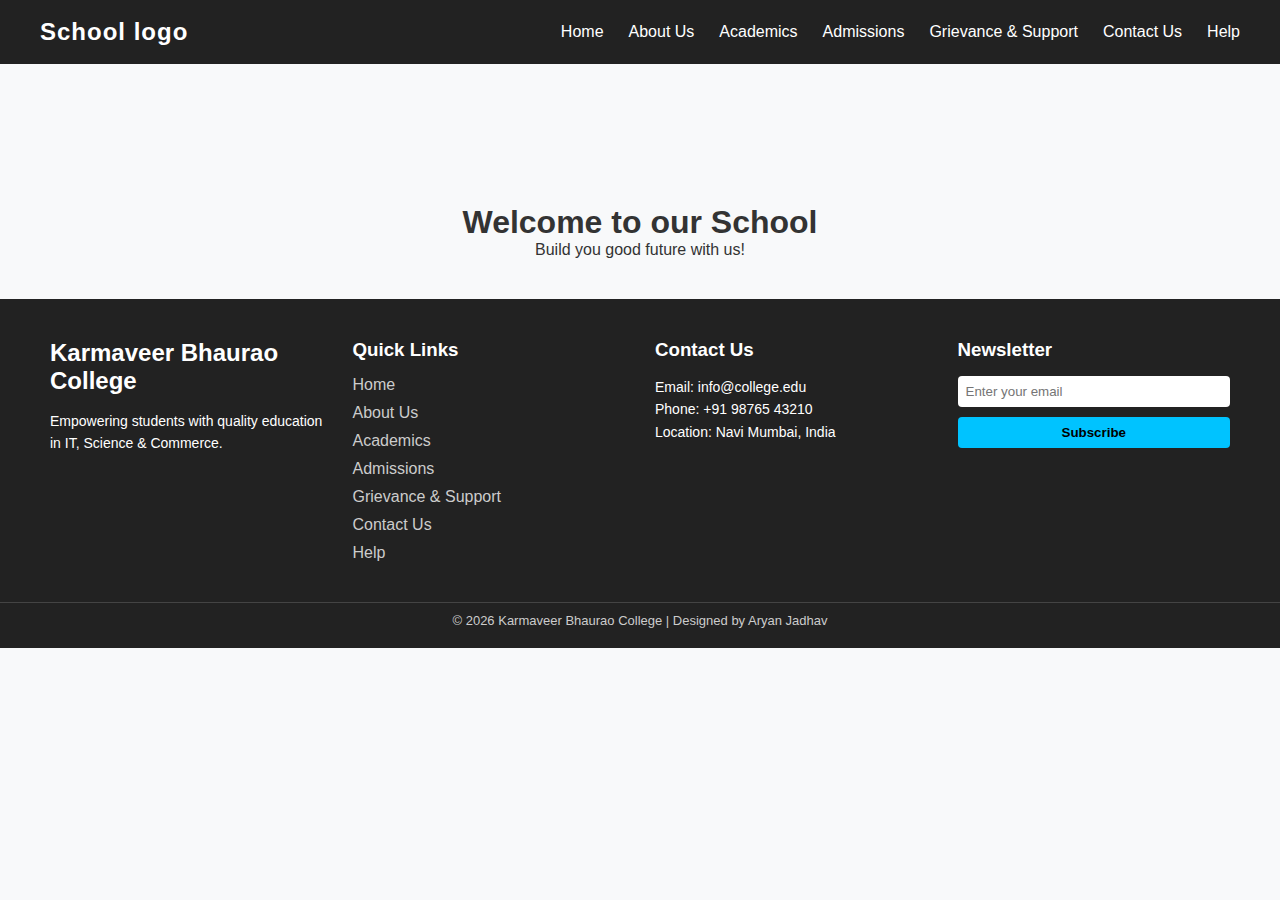
<file: index.html>
<!DOCTYPE html>
<html lang="en">
<head>
    <meta charset="UTF-8">
    <meta name="viewport" content="width=device-width, initial-scale=1.0">
    <title>School Web page</title>
    <link rel="stylesheet" href="frontend/css/navStyle.css">
    <link rel="stylesheet" href="frontend/css/footer.css">
</head>
<body>

    <!--  Navbar Section -->
    <nav class="navbar">
      <div class="logo">School logo</div>

      <!-- Menu Links -->
      <ul class="nav-links">
        <li><a href="#">Home</a></li>
        <li><a href="#">About Us</a></li>
        <li><a href="#">Academics</a></li>
        <li><a href="#">Admissions</a></li>
        <li><a href="#">Grievance & Support</a></li>
        <li><a href="#">Contact Us</a></li>
        <li><a href="#">Help</a></li>
      </ul>

      <!-- Hamburger Menu for Mobile -->
      <div class="hamburger">
        <div class="bar"></div>
        <div class="bar"></div>
        <div class="bar"></div>
      </div>
    </nav>

    <!-- Demo Content -->
    <section class="hero">
      <h1>Welcome to our School</h1>
      <p>Build you good future with us!</p>
    </section>

    <!-- footer -->
     <footer class="footer">
        <div class="footer-container">

            <!-- College Info -->
            <div class="footer-box">
                <h2>Karmaveer Bhaurao College</h2>
                <p>
                    Empowering students with quality education in IT, Science & Commerce.
                </p>
            </div>

            <!-- Quick Links -->
            <div class="footer-box">
                <h3>Quick Links</h3>
                <ul>
                    <li><a href="#">Home</a></li>
                    <li><a href="#">About Us</a></li>
                    <li><a href="#">Academics</a></li>
                    <li><a href="#">Admissions</a></li>
                    <li><a href="#">Grievance & Support</a></li>
                    <li><a href="#">Contact Us</a></li>
                    <li><a href="#">Help</a></li>
                </ul>
            </div>

            <!-- Contact -->
            <div class="footer-box">
                <h3>Contact Us</h3>
                <p>Email: info@college.edu</p>
                <p>Phone: +91 98765 43210</p>
                <p>Location: Navi Mumbai, India</p>
            </div>

            <!-- Newsletter -->
            <div class="footer-box">
                <h3>Newsletter</h3>
                <input type="email" id="email" placeholder="Enter your email" />
                <button onclick="subscribe()">Subscribe</button>
            </div>

        </div>

        <div class="footer-bottom">
            <p>© 2026 Karmaveer Bhaurao College | Designed by Aryan Jadhav</p>
        </div>
    </footer>

    

    <script src="frontend/js/navToggleMenu.js"></script>
    <script src="frontend/js/footer.js"></script>
</body>
</html>
</file>
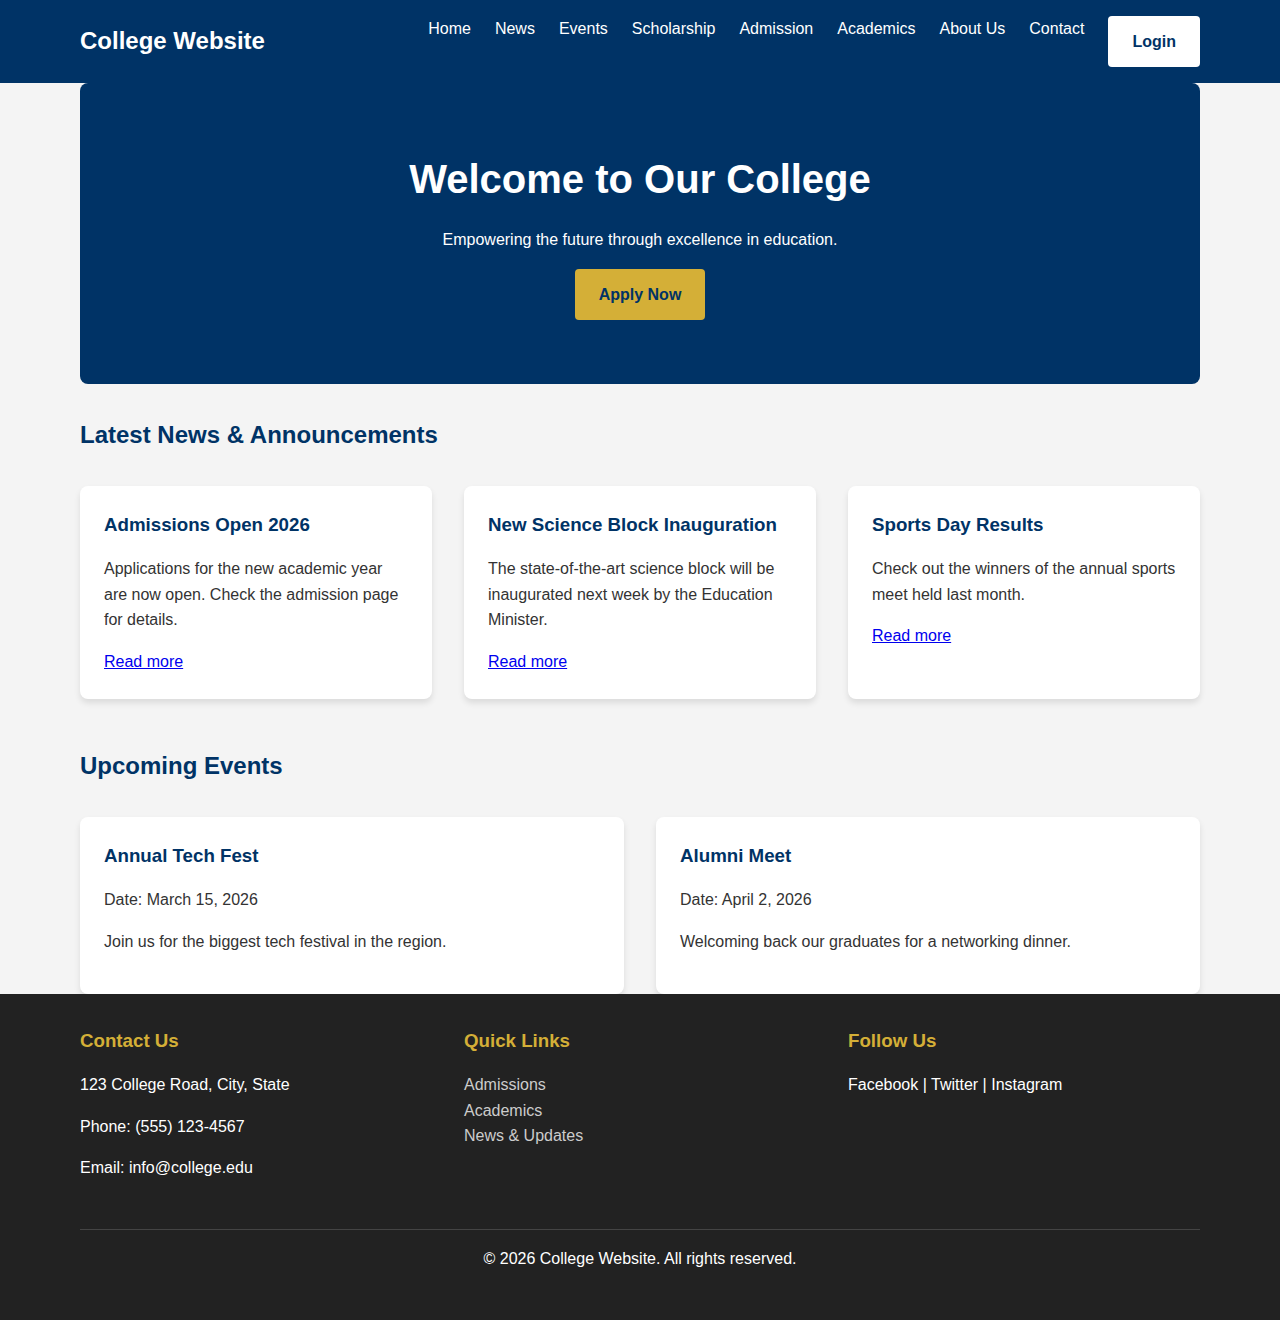
<file: college_website/index.html>
<!DOCTYPE html>
<html lang="en">
<head>
    <meta charset="UTF-8">
    <meta name="viewport" content="width=device-width, initial-scale=1.0">
    <title>College Website - Home</title>
    <link rel="stylesheet" href="styles.css">
</head>
<body>
    <main class="container">
        <section class="hero">
            <h1>Welcome to Our College</h1>
            <p>Empowering the future through excellence in education.</p>
            <a href="admission.html" class="btn">Apply Now</a>
        </section>

        <section>
            <h2>Latest News & Announcements</h2>
            <div class="grid">
                <div class="card">
                    <h3>Admissions Open 2026</h3>
                    <p>Applications for the new academic year are now open. Check the admission page for details.</p>
                    <a href="news.html">Read more</a>
                </div>
                <div class="card">
                    <h3>New Science Block Inauguration</h3>
                    <p>The state-of-the-art science block will be inaugurated next week by the Education Minister.</p>
                    <a href="news.html">Read more</a>
                </div>
                <div class="card">
                    <h3>Sports Day Results</h3>
                    <p>Check out the winners of the annual sports meet held last month.</p>
                    <a href="news.html">Read more</a>
                </div>
            </div>
        </section>

        <section style="margin-top: 3rem;">
            <h2>Upcoming Events</h2>
            <div class="grid">
                <div class="card">
                    <h3>Annual Tech Fest</h3>
                    <p>Date: March 15, 2026</p>
                    <p>Join us for the biggest tech festival in the region.</p>
                </div>
                <div class="card">
                    <h3>Alumni Meet</h3>
                    <p>Date: April 2, 2026</p>
                    <p>Welcoming back our graduates for a networking dinner.</p>
                </div>
            </div>
        </section>
    </main>
    <script src="script.js"></script>
</body>
</html>
</file>
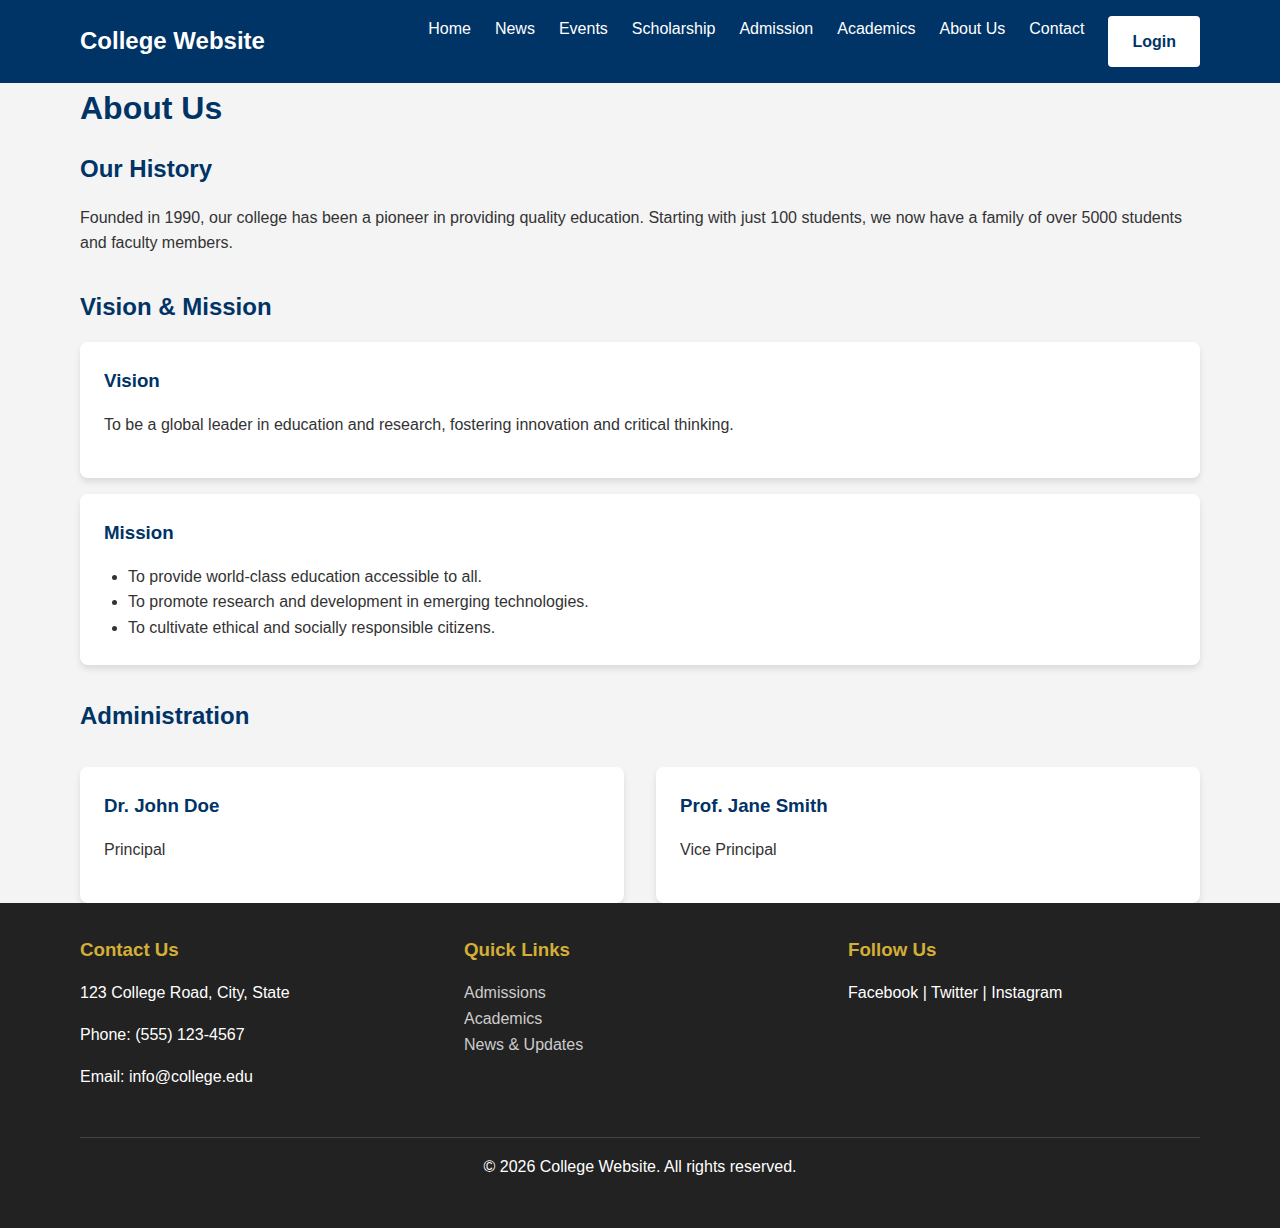
<file: college_website/about.html>
<!DOCTYPE html>
<html lang="en">
<head>
    <meta charset="UTF-8">
    <meta name="viewport" content="width=device-width, initial-scale=1.0">
    <title>About Us - College Website</title>
    <link rel="stylesheet" href="styles.css">
</head>
<body>
    <main class="container">
        <h1>About Us</h1>
        
        <section>
            <h2>Our History</h2>
            <p>Founded in 1990, our college has been a pioneer in providing quality education. Starting with just 100 students, we now have a family of over 5000 students and faculty members.</p>
        </section>

        <section style="margin-top: 2rem;">
            <h2>Vision & Mission</h2>
            <div class="card" style="margin-bottom: 1rem;">
                <h3>Vision</h3>
                <p>To be a global leader in education and research, fostering innovation and critical thinking.</p>
            </div>
            <div class="card">
                <h3>Mission</h3>
                <ul>
                    <li style="margin-left: 1.5rem;">To provide world-class education accessible to all.</li>
                    <li style="margin-left: 1.5rem;">To promote research and development in emerging technologies.</li>
                    <li style="margin-left: 1.5rem;">To cultivate ethical and socially responsible citizens.</li>
                </ul>
            </div>
        </section>

        <section style="margin-top: 2rem;">
            <h2>Administration</h2>
            <div class="grid">
                <div class="card">
                    <h3>Dr. John Doe</h3>
                    <p>Principal</p>
                </div>
                <div class="card">
                    <h3>Prof. Jane Smith</h3>
                    <p>Vice Principal</p>
                </div>
            </div>
        </section>
    </main>
    <script src="script.js"></script>
</body>
</html>
</file>
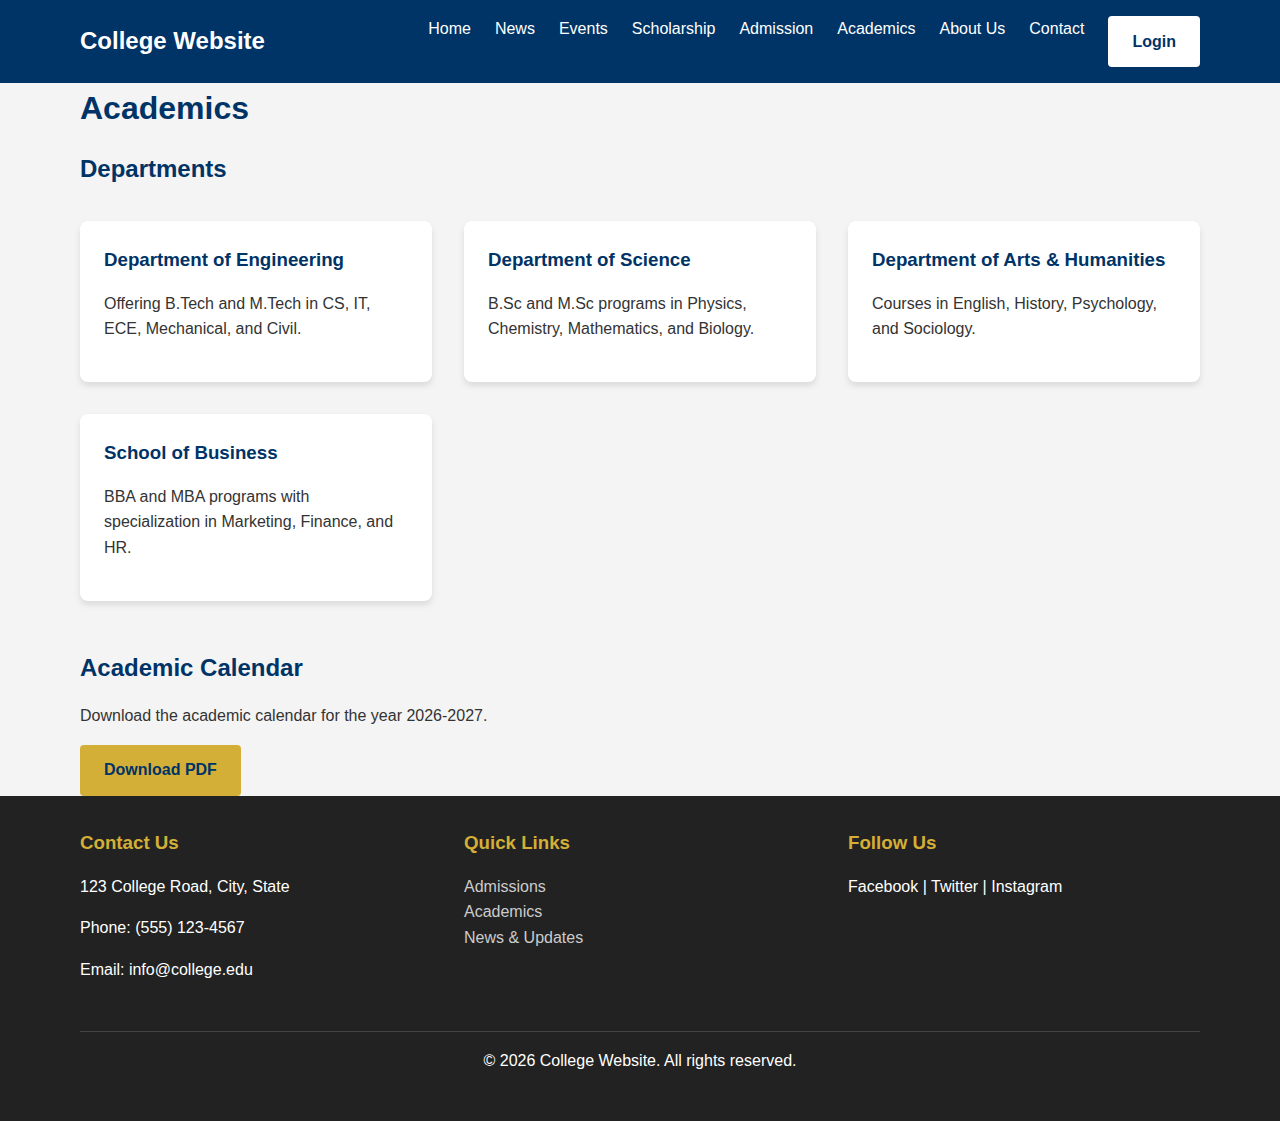
<file: college_website/academics.html>
<!DOCTYPE html>
<html lang="en">
<head>
    <meta charset="UTF-8">
    <meta name="viewport" content="width=device-width, initial-scale=1.0">
    <title>Academics - College Website</title>
    <link rel="stylesheet" href="styles.css">
</head>
<body>
    <main class="container">
        <h1>Academics</h1>
        
        <section>
            <h2>Departments</h2>
            <div class="grid">
                <div class="card">
                    <h3>Department of Engineering</h3>
                    <p>Offering B.Tech and M.Tech in CS, IT, ECE, Mechanical, and Civil.</p>
                </div>
                <div class="card">
                    <h3>Department of Science</h3>
                    <p>B.Sc and M.Sc programs in Physics, Chemistry, Mathematics, and Biology.</p>
                </div>
                <div class="card">
                    <h3>Department of Arts & Humanities</h3>
                    <p>Courses in English, History, Psychology, and Sociology.</p>
                </div>
                <div class="card">
                    <h3>School of Business</h3>
                    <p>BBA and MBA programs with specialization in Marketing, Finance, and HR.</p>
                </div>
            </div>
        </section>

        <section style="margin-top: 3rem;">
            <h2>Academic Calendar</h2>
            <p>Download the academic calendar for the year 2026-2027.</p>
            <a href="#" class="btn">Download PDF</a>
        </section>
    </main>
    <script src="script.js"></script>
</body>
</html>
</file>
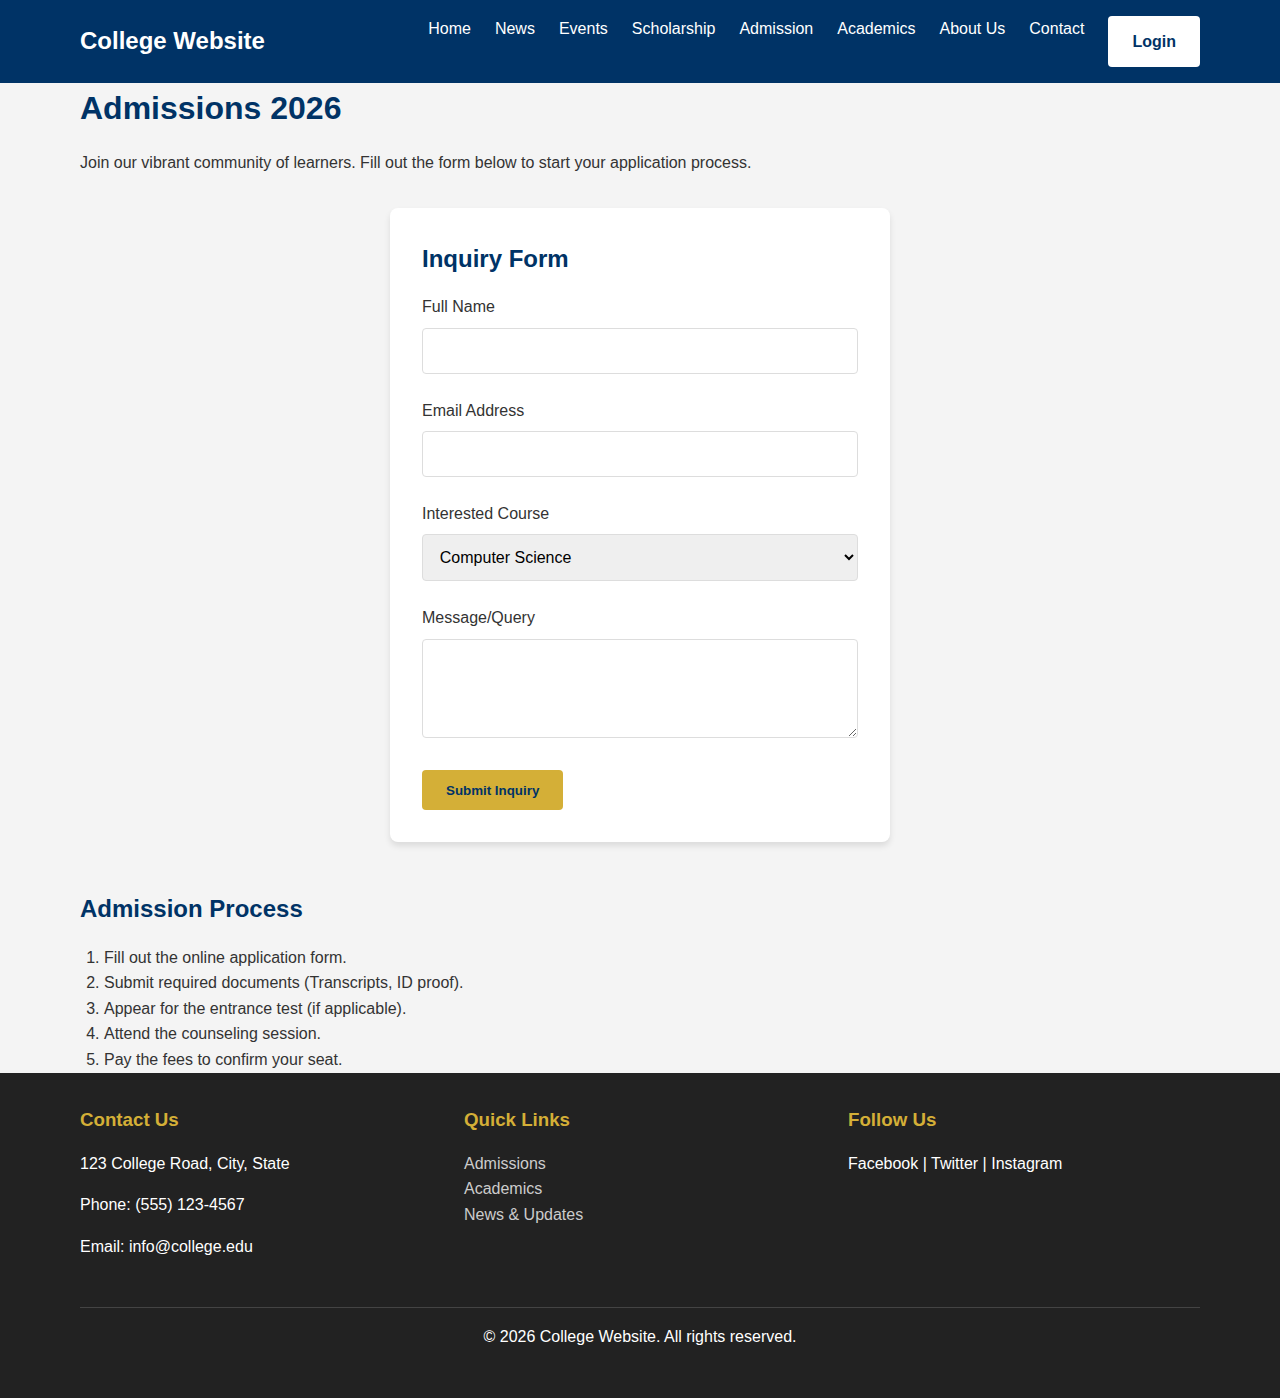
<file: college_website/admission.html>
<!DOCTYPE html>
<html lang="en">
<head>
    <meta charset="UTF-8">
    <meta name="viewport" content="width=device-width, initial-scale=1.0">
    <title>Admissions - College Website</title>
    <link rel="stylesheet" href="styles.css">
</head>
<body>
    <main class="container">
        <h1>Admissions 2026</h1>
        <p>Join our vibrant community of learners. Fill out the form below to start your application process.</p>
        
        <div class="form-container">
            <h2>Inquiry Form</h2>
            <form>
                <div class="form-group">
                    <label for="name">Full Name</label>
                    <input type="text" id="name" required>
                </div>
                <div class="form-group">
                    <label for="email">Email Address</label>
                    <input type="email" id="email" required>
                </div>
                <div class="form-group">
                    <label for="course">Interested Course</label>
                    <select id="course">
                        <option>Computer Science</option>
                        <option>Mechanical Engineering</option>
                        <option>Business Administration</option>
                        <option>Psychology</option>
                    </select>
                </div>
                <div class="form-group">
                    <label for="message">Message/Query</label>
                    <textarea id="message" rows="4"></textarea>
                </div>
                <button type="submit" class="btn">Submit Inquiry</button>
            </form>
        </div>

        <div style="margin-top: 3rem;">
            <h2>Admission Process</h2>
            <ol style="margin-left: 1.5rem; margin-top: 1rem;">
                <li>Fill out the online application form.</li>
                <li>Submit required documents (Transcripts, ID proof).</li>
                <li>Appear for the entrance test (if applicable).</li>
                <li>Attend the counseling session.</li>
                <li>Pay the fees to confirm your seat.</li>
            </ol>
        </div>
    </main>
    <script src="script.js"></script>
</body>
</html>
</file>
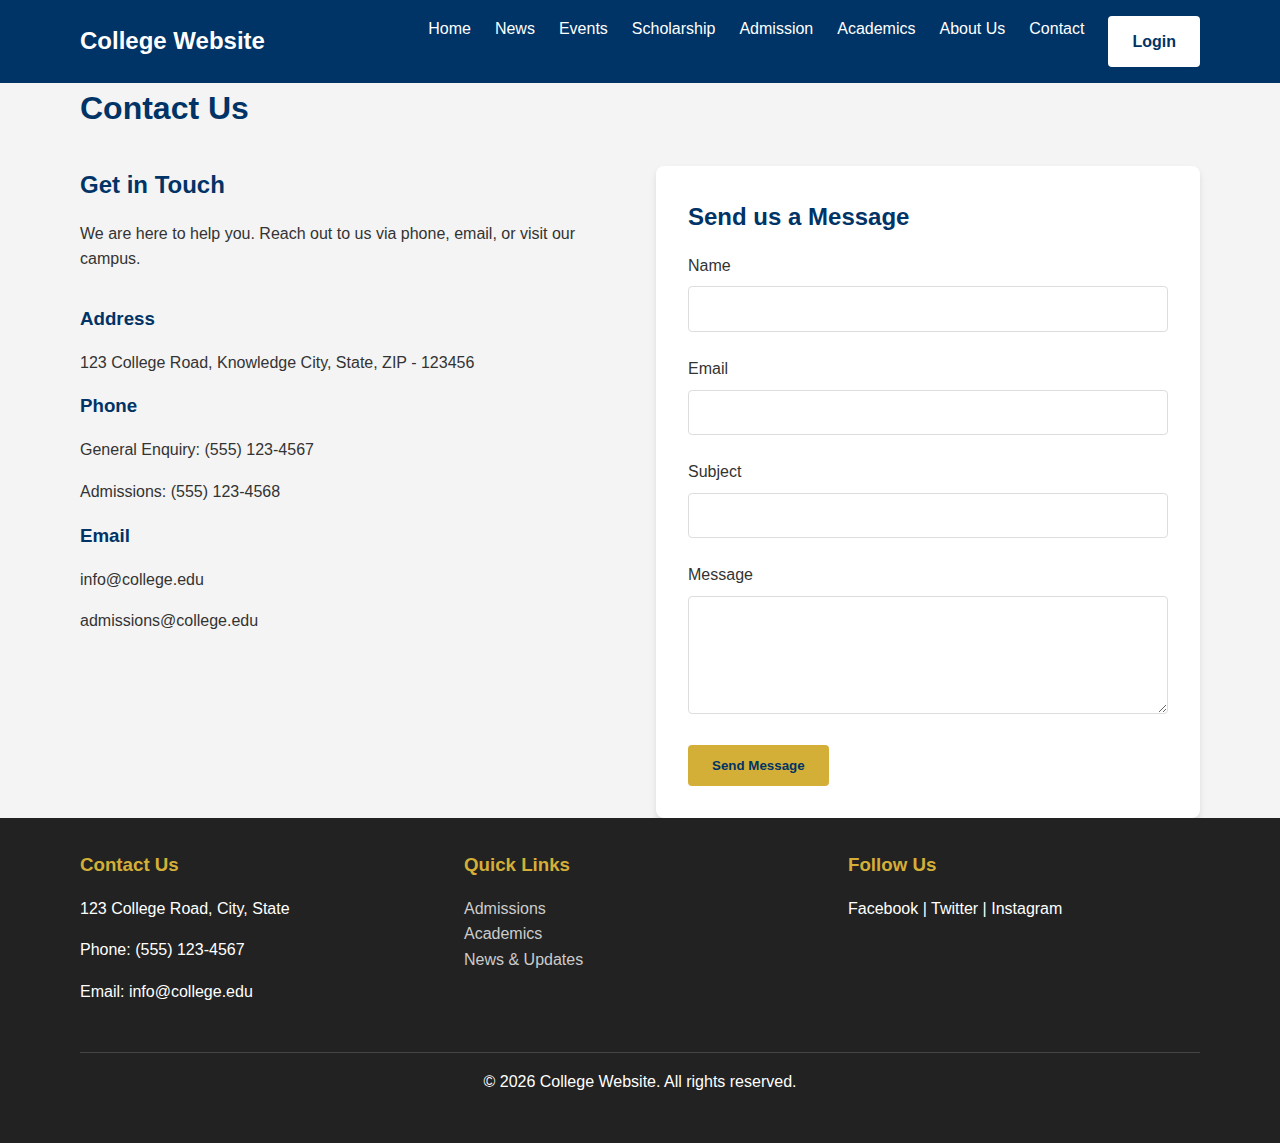
<file: college_website/contact.html>
<!DOCTYPE html>
<html lang="en">
<head>
    <meta charset="UTF-8">
    <meta name="viewport" content="width=device-width, initial-scale=1.0">
    <title>Contact Us - College Website</title>
    <link rel="stylesheet" href="styles.css">
</head>
<body>
    <main class="container">
        <h1>Contact Us</h1>
        
        <div class="grid" style="grid-template-columns: 1fr 1fr;">
            <div>
                <h2>Get in Touch</h2>
                <p>We are here to help you. Reach out to us via phone, email, or visit our campus.</p>
                
                <div style="margin-top: 2rem;">
                    <h3>Address</h3>
                    <p>123 College Road, Knowledge City, State, ZIP - 123456</p>
                </div>

                <div style="margin-top: 1rem;">
                    <h3>Phone</h3>
                    <p>General Enquiry: (555) 123-4567</p>
                    <p>Admissions: (555) 123-4568</p>
                </div>

                <div style="margin-top: 1rem;">
                    <h3>Email</h3>
                    <p>info@college.edu</p>
                    <p>admissions@college.edu</p>
                </div>
            </div>

            <div class="form-container" style="margin: 0; width: 100%; max-width: none;">
                <h2>Send us a Message</h2>
                <form>
                    <div class="form-group">
                        <label for="name">Name</label>
                        <input type="text" id="name" required>
                    </div>
                    <div class="form-group">
                        <label for="email">Email</label>
                        <input type="email" id="email" required>
                    </div>
                    <div class="form-group">
                        <label for="subject">Subject</label>
                        <input type="text" id="subject" required>
                    </div>
                    <div class="form-group">
                        <label for="message">Message</label>
                        <textarea id="message" rows="5" required></textarea>
                    </div>
                    <button type="submit" class="btn">Send Message</button>
                </form>
            </div>
        </div>
    </main>
    <script src="script.js"></script>
</body>
</html>
</file>
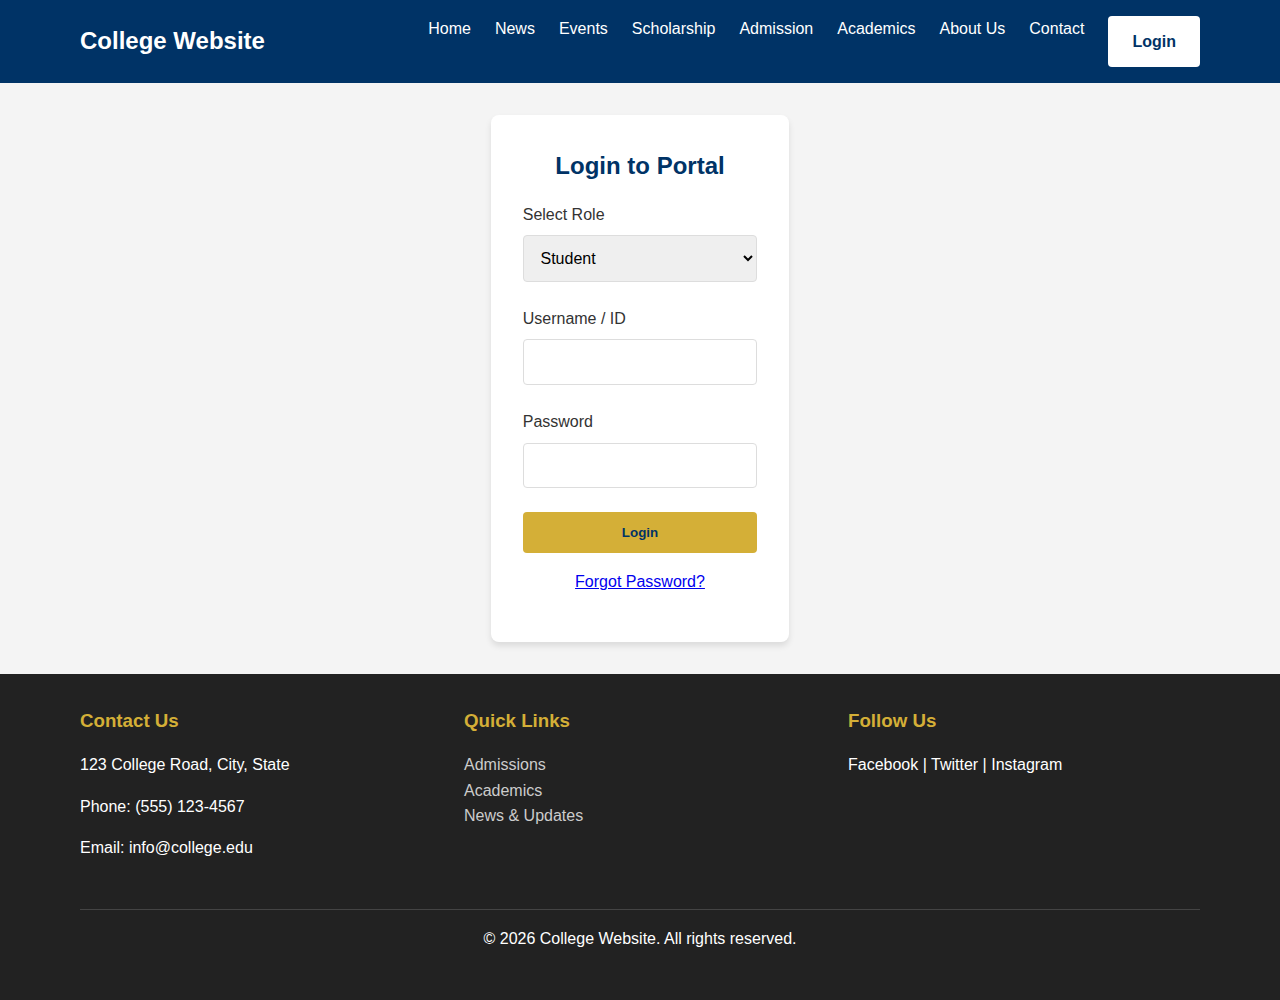
<file: college_website/dashboard.html>
<!DOCTYPE html>
<html lang="en">
<head>
    <meta charset="UTF-8">
    <meta name="viewport" content="width=device-width, initial-scale=1.0">
    <title>Dashboard - College Website</title>
    <link rel="stylesheet" href="styles.css">
</head>
<body>
    <main class="container">
        <div class="dashboard-layout">
            <aside class="sidebar">
                <div style="text-align: center; margin-bottom: 2rem;">
                    <div style="width: 80px; height: 80px; background: #ddd; border-radius: 50%; margin: 0 auto 1rem; display: flex; align-items: center; justify-content: center; font-size: 2rem;">👤</div>
                    <h3 id="user-name">User Name</h3>
                    <p id="user-role" style="text-transform: capitalize; color: #666;">Role</p>
                </div>
                <nav>
                    <ul id="sidebar-menu">
                        <!-- Menu items injected by JS -->
                    </ul>
                </nav>
                <button onclick="logout()" style="color: red; margin-top: 2rem;">Logout</button>
            </aside>

            <section class="dashboard-content" id="content-area">
                <!-- Content injected by JS -->
                <h2>Welcome to your Dashboard</h2>
                <p>Select an option from the sidebar to manage your activities.</p>
            </section>
        </div>
    </main>
    <script src="script.js"></script>
    <script>
        document.addEventListener('DOMContentLoaded', () => {
            const user = checkAuth();
            if (!user) return;

            document.getElementById('user-name').textContent = user.name;
            document.getElementById('user-role').textContent = user.role;

            renderSidebar(user.role);
            renderContent('overview', user.role); // Default view
        });

        const dashboardData = {
            student: [
                { id: 'overview', label: 'Overview' },
                { id: 'notices', label: 'Notices' },
                { id: 'materials', label: 'Study Materials' },
                { id: 'calendar', label: 'Academic Calendar' },
                { id: 'results', label: 'Exam Results' }
            ],
            faculty: [
                { id: 'overview', label: 'Overview' },
                { id: 'upload-notice', label: 'Upload Notices' },
                { id: 'upload-material', label: 'Upload Materials' },
                { id: 'students', label: 'Student List' }
            ],
            admin: [
                { id: 'overview', label: 'Overview' },
                { id: 'manage-users', label: 'Manage Users' },
                { id: 'manage-content', label: 'Manage Content' },
                { id: 'approve-notices', label: 'Approve Notices' }
            ]
        };

        function renderSidebar(role) {
            const menu = document.getElementById('sidebar-menu');
            const items = dashboardData[role] || [];
            
            menu.innerHTML = items.map(item => `
                <li>
                    <button onclick="renderContent('${item.id}', '${role}')" id="btn-${item.id}">
                        ${item.label}
                    </button>
                </li>
            `).join('');
            
            // Highlight first item
            if(items.length > 0) document.getElementById(`btn-${items[0].id}`).classList.add('active');
        }

        function renderContent(viewId, role) {
            const content = document.getElementById('content-area');
            
            // Update active state
            document.querySelectorAll('.sidebar button').forEach(b => b.classList.remove('active'));
            const activeBtn = document.getElementById(`btn-${viewId}`);
            if(activeBtn) activeBtn.classList.add('active');

            let html = '';

            switch(viewId) {
                case 'overview':
                    html = `<h2>Overview</h2><p>Welcome back, ${role}!</p>
                            <div class="grid">
                                <div class="card"><h3>Notifications</h3><p>3 New Notices</p></div>
                                <div class="card"><h3>Pending Tasks</h3><p>0 Pending</p></div>
                            </div>`;
                    break;
                case 'notices':
                    html = `<h2>Notices</h2>
                            <div class="notice-item"><h3>Exam Schedule</h3><p>Mid-term exams start next week.</p></div>
                            <div class="notice-item"><h3>Holiday</h3><p>Campus closed on Friday.</p></div>`;
                    break;
                case 'materials':
                    html = `<h2>Study Materials</h2>
                            <ul style="list-style: none;">
                                <li style="padding: 1rem; border-bottom: 1px solid #eee; display: flex; justify-content: space-between;">
                                    <span>Data Structures Notes (PDF)</span> <button class="btn" style="padding: 0.2rem 0.5rem; font-size: 0.8rem;">Download</button>
                                </li>
                                <li style="padding: 1rem; border-bottom: 1px solid #eee; display: flex; justify-content: space-between;">
                                    <span>Physics Lab Manual (DOCX)</span> <button class="btn" style="padding: 0.2rem 0.5rem; font-size: 0.8rem;">Download</button>
                                </li>
                            </ul>`;
                    break;
                case 'upload-notice':
                    html = `<h2>Upload Notice</h2>
                            <form>
                                <div class="form-group"><label>Title</label><input type="text"></div>
                                <div class="form-group"><label>Content</label><textarea rows="3"></textarea></div>
                                <button class="btn">Submit for Approval</button>
                            </form>`;
                    break;
                 case 'manage-users':
                    html = `<h2>Manage Users</h2>
                            <table style="width: 100%; border-collapse: collapse;">
                                <tr style="background: #eee; text-align: left;"><th style="padding: 0.5rem;">Name</th><th>Role</th><th>Action</th></tr>
                                <tr><td style="padding: 0.5rem;">Student A</td><td>Student</td><td><button>Edit</button></td></tr>
                                <tr><td style="padding: 0.5rem;">Faculty B</td><td>Faculty</td><td><button>Edit</button></td></tr>
                            </table>`;
                    break;
                default:
                    html = `<h2>${viewId.replace('-', ' ')}</h2><p>This module is under development.</p>`;
            }
            
            content.innerHTML = html;
        }
    </script>
</body>
</html>
</file>
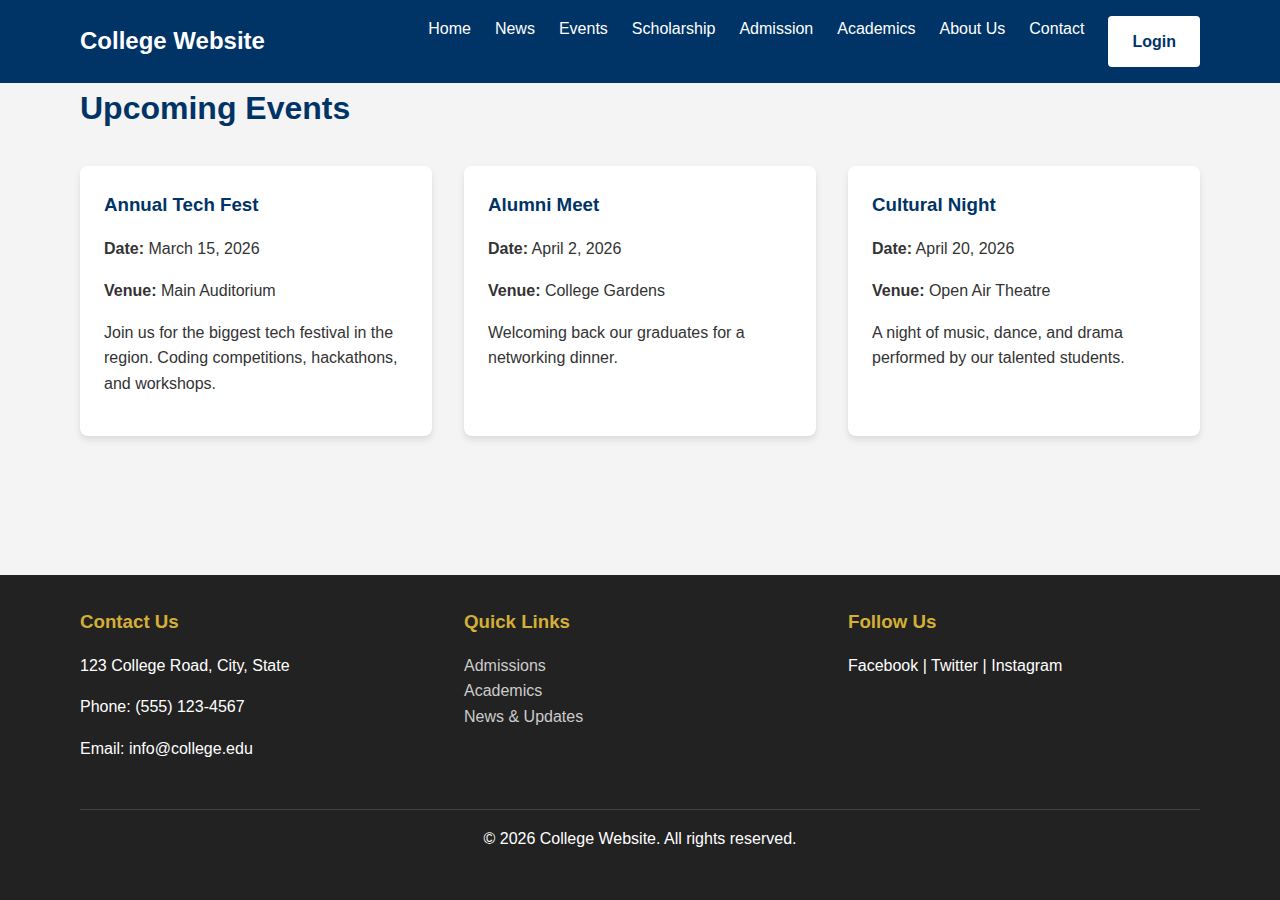
<file: college_website/events.html>
<!DOCTYPE html>
<html lang="en">
<head>
    <meta charset="UTF-8">
    <meta name="viewport" content="width=device-width, initial-scale=1.0">
    <title>Events - College Website</title>
    <link rel="stylesheet" href="styles.css">
</head>
<body>
    <main class="container">
        <h1>Upcoming Events</h1>
        <div class="grid">
            <div class="card">
                <h3>Annual Tech Fest</h3>
                <p><strong>Date:</strong> March 15, 2026</p>
                <p><strong>Venue:</strong> Main Auditorium</p>
                <p>Join us for the biggest tech festival in the region. Coding competitions, hackathons, and workshops.</p>
            </div>
            <div class="card">
                <h3>Alumni Meet</h3>
                <p><strong>Date:</strong> April 2, 2026</p>
                <p><strong>Venue:</strong> College Gardens</p>
                <p>Welcoming back our graduates for a networking dinner.</p>
            </div>
            <div class="card">
                <h3>Cultural Night</h3>
                <p><strong>Date:</strong> April 20, 2026</p>
                <p><strong>Venue:</strong> Open Air Theatre</p>
                <p>A night of music, dance, and drama performed by our talented students.</p>
            </div>
        </div>
    </main>
    <script src="script.js"></script>
</body>
</html>
</file>
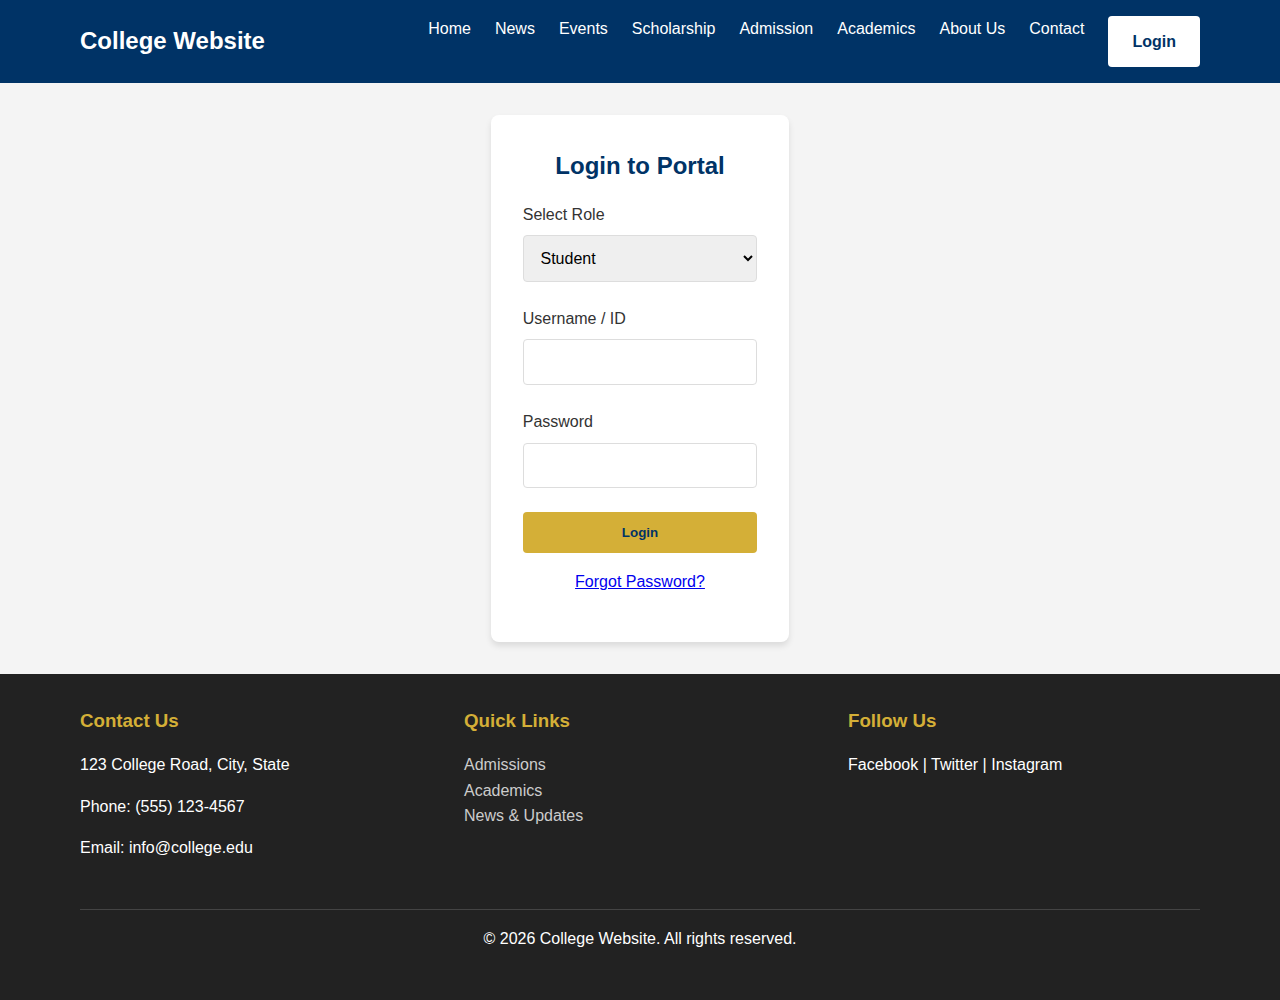
<file: college_website/login.html>
<!DOCTYPE html>
<html lang="en">
<head>
    <meta charset="UTF-8">
    <meta name="viewport" content="width=device-width, initial-scale=1.0">
    <title>Login - College Website</title>
    <link rel="stylesheet" href="styles.css">
</head>
<body>
    <main class="container" style="display: flex; justify-content: center; align-items: center; min-height: 60vh;">
        <div class="form-container">
            <h2 style="text-align: center;">Login to Portal</h2>
            <form id="loginForm">
                <div class="form-group">
                    <label for="role">Select Role</label>
                    <select id="role">
                        <option value="student">Student</option>
                        <option value="faculty">Faculty</option>
                        <option value="admin">Admin</option>
                    </select>
                </div>
                <div class="form-group">
                    <label for="username">Username / ID</label>
                    <input type="text" id="username" required>
                </div>
                <div class="form-group">
                    <label for="password">Password</label>
                    <input type="password" id="password" required>
                </div>
                <button type="submit" class="btn" style="width: 100%;">Login</button>
            </form>
            <p style="margin-top: 1rem; text-align: center;">
                <a href="#">Forgot Password?</a>
            </p>
        </div>
    </main>
    <script src="script.js"></script>
    <script>
        document.getElementById('loginForm').addEventListener('submit', function(e) {
            e.preventDefault();
            const role = document.getElementById('role').value;
            // Mock login - in a real app, we would validate credentials here
            login(role);
        });
    </script>
</body>
</html>
</file>
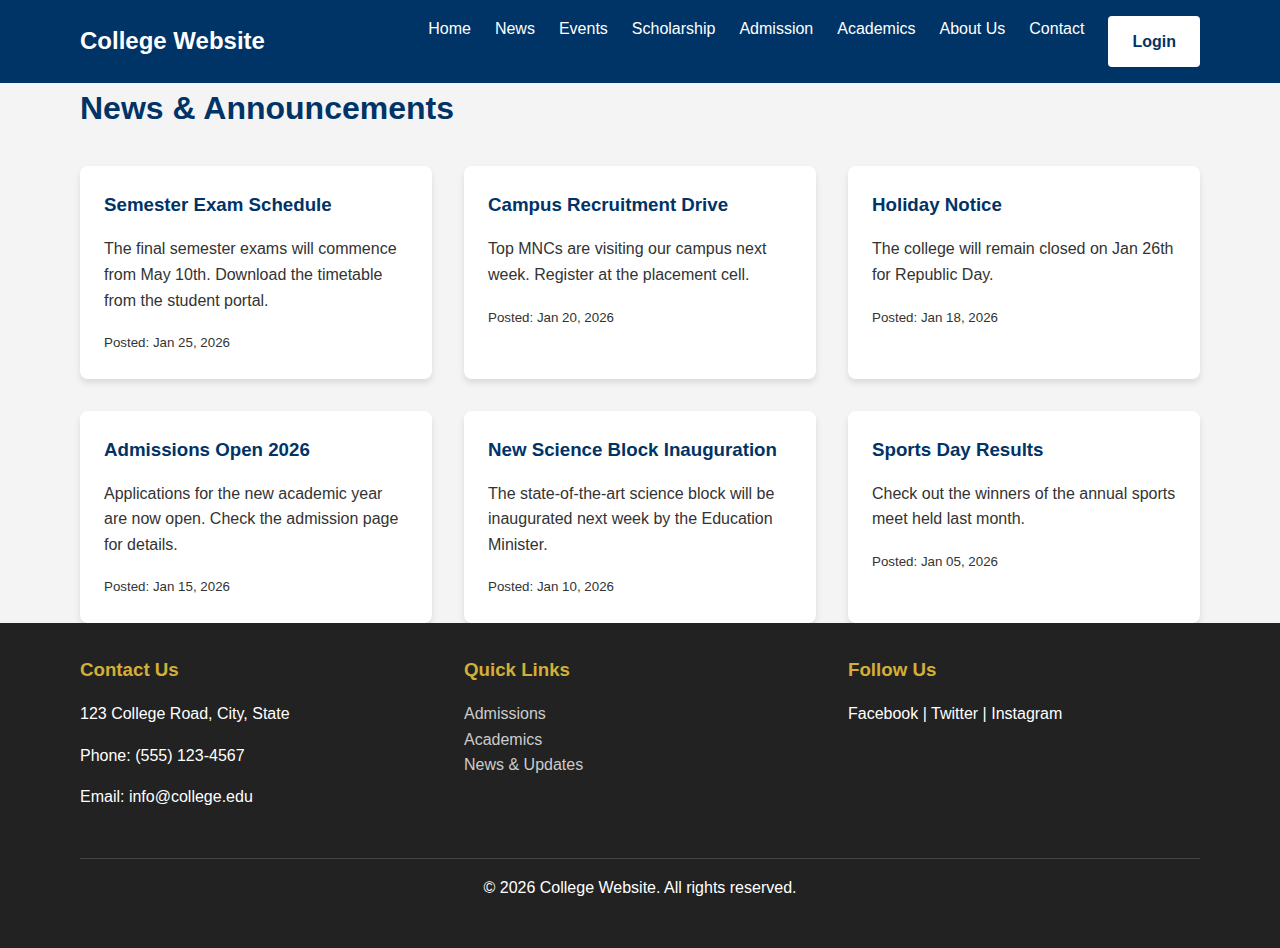
<file: college_website/news.html>
<!DOCTYPE html>
<html lang="en">
<head>
    <meta charset="UTF-8">
    <meta name="viewport" content="width=device-width, initial-scale=1.0">
    <title>News - College Website</title>
    <link rel="stylesheet" href="styles.css">
</head>
<body>
    <main class="container">
        <h1>News & Announcements</h1>
        <div class="grid">
            <div class="card">
                <h3>Semester Exam Schedule</h3>
                <p>The final semester exams will commence from May 10th. Download the timetable from the student portal.</p>
                <small>Posted: Jan 25, 2026</small>
            </div>
            <div class="card">
                <h3>Campus Recruitment Drive</h3>
                <p>Top MNCs are visiting our campus next week. Register at the placement cell.</p>
                <small>Posted: Jan 20, 2026</small>
            </div>
            <div class="card">
                <h3>Holiday Notice</h3>
                <p>The college will remain closed on Jan 26th for Republic Day.</p>
                <small>Posted: Jan 18, 2026</small>
            </div>
             <div class="card">
                <h3>Admissions Open 2026</h3>
                <p>Applications for the new academic year are now open. Check the admission page for details.</p>
                <small>Posted: Jan 15, 2026</small>
            </div>
            <div class="card">
                <h3>New Science Block Inauguration</h3>
                <p>The state-of-the-art science block will be inaugurated next week by the Education Minister.</p>
                <small>Posted: Jan 10, 2026</small>
            </div>
            <div class="card">
                <h3>Sports Day Results</h3>
                <p>Check out the winners of the annual sports meet held last month.</p>
                <small>Posted: Jan 05, 2026</small>
            </div>
        </div>
    </main>
    <script src="script.js"></script>
</body>
</html>
</file>
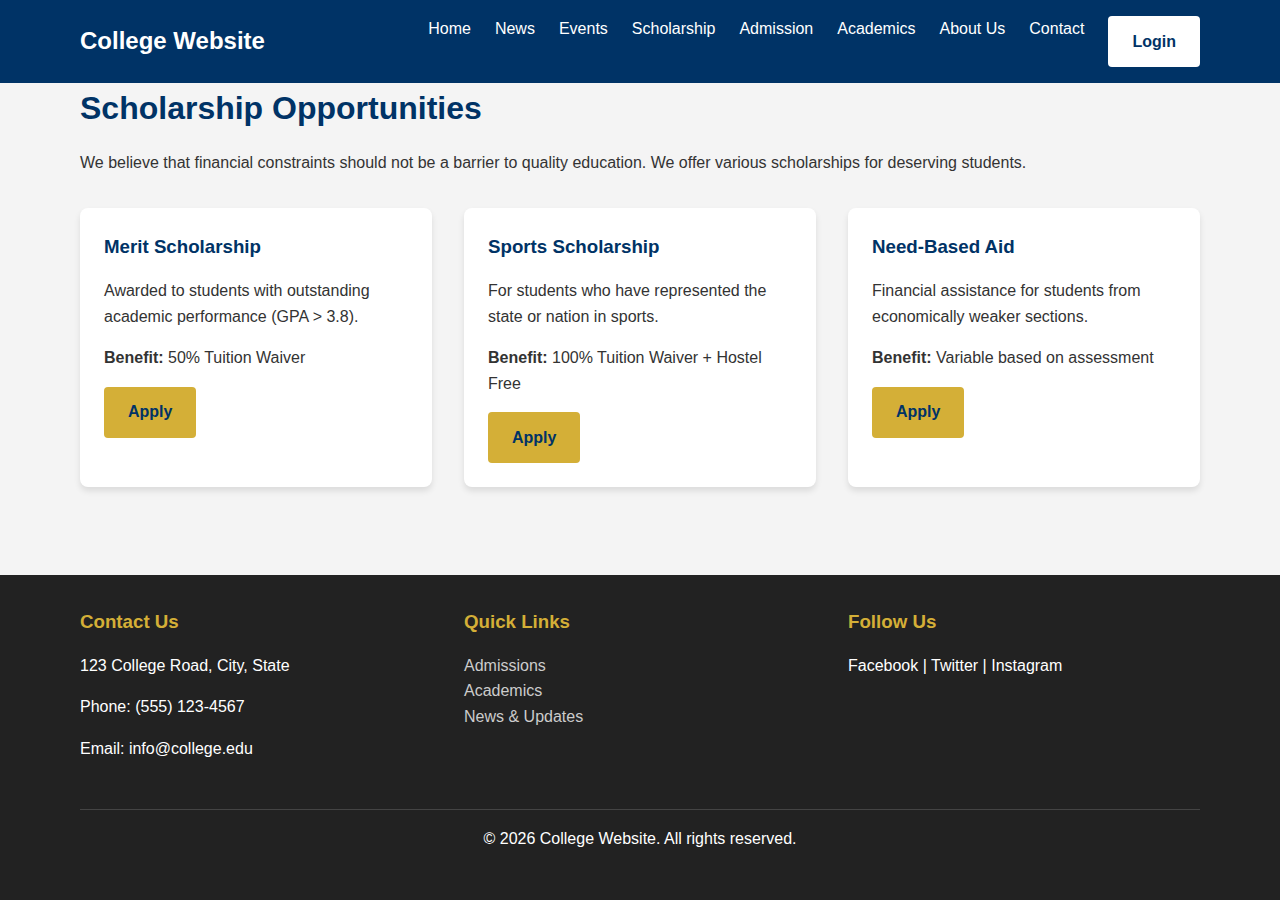
<file: college_website/scholarship.html>
<!DOCTYPE html>
<html lang="en">
<head>
    <meta charset="UTF-8">
    <meta name="viewport" content="width=device-width, initial-scale=1.0">
    <title>Scholarships - College Website</title>
    <link rel="stylesheet" href="styles.css">
</head>
<body>
    <main class="container">
        <h1>Scholarship Opportunities</h1>
        <p>We believe that financial constraints should not be a barrier to quality education. We offer various scholarships for deserving students.</p>
        
        <div class="grid">
            <div class="card">
                <h3>Merit Scholarship</h3>
                <p>Awarded to students with outstanding academic performance (GPA > 3.8).</p>
                <p><strong>Benefit:</strong> 50% Tuition Waiver</p>
                <a href="#" class="btn">Apply</a>
            </div>
            <div class="card">
                <h3>Sports Scholarship</h3>
                <p>For students who have represented the state or nation in sports.</p>
                <p><strong>Benefit:</strong> 100% Tuition Waiver + Hostel Free</p>
                <a href="#" class="btn">Apply</a>
            </div>
            <div class="card">
                <h3>Need-Based Aid</h3>
                <p>Financial assistance for students from economically weaker sections.</p>
                <p><strong>Benefit:</strong> Variable based on assessment</p>
                <a href="#" class="btn">Apply</a>
            </div>
        </div>
    </main>
    <script src="script.js"></script>
</body>
</html>
</file>
<file: frontend/css/navStyle.css>
* {
  margin: 0;
  padding: 0;
  box-sizing: border-box;
  font-family: "Poppins", sans-serif;
}

body {
  background: #f8f9fa;
  color: #333;
}

/*  Navbar Styling */
.navbar {
  display: flex;
  justify-content: space-between;
  align-items: center;
  padding: 18px 40px;
  background: #222;
  color: #fff;
}

.logo {
  font-size: 1.5rem;
  font-weight: bold;
  letter-spacing: 1px;
}

.nav-links {
  display: flex;
  list-style: none;
  gap: 25px;
}

.nav-links a {
  text-decoration: none;
  color: #fff;
  font-weight: 500;
  transition: color 0.3s ease;
}

.nav-links a:hover {
  color: #00bcd4;
}

/*  Hamburger (for mobile) */
.hamburger {
  display: none;
  flex-direction: column;
  cursor: pointer;
}

.bar {
  height: 3px;
  width: 25px;
  background-color: #fff;
  margin: 4px 0;
  border-radius: 5px;
  transition: 0.3s;
}

/*  Responsive Design */
@media (max-width: 768px) {
  .nav-links {
    position: absolute;
    top: 70px;
    left: -100%;
    background: #222;
    flex-direction: column;
    width: 100%;
    text-align: center;
    transition: all 0.3s ease;
    padding: 20px 0;
  }

  .nav-links.active {
    left: 0;
  }

  .nav-links li {
    margin: 15px 0;
  }

  .hamburger {
    display: flex;
  }
}

/*  Hamburger Animation */
.toggle .bar:nth-child(1) {
  transform: rotate(45deg) translateY(8px);
}
.toggle .bar:nth-child(2) {
  opacity: 0;
}
.toggle .bar:nth-child(3) {
  transform: rotate(-45deg) translateY(-8px);
}

/*  Demo Section */
.hero {
  text-align: center;
  margin-top: 100px;
  padding: 40px;
}
</file>
<file: frontend/css/footer.css>
.footer {
    background-color: #222;
    color: #fff;
    padding: 40px 0 20px;
}

.footer-container {
    display: grid;
    grid-template-columns: repeat(auto-fit, minmax(220px, 1fr));
    gap: 30px;
    padding: 0 50px;
}

.footer-box h2,
.footer-box h3 {
    margin-bottom: 15px;
}

.footer-box p {
    font-size: 14px;
    line-height: 1.6;
}

.footer-box ul {
    list-style: none;
}

.footer-box ul li {
    margin-bottom: 10px;
}

.footer-box ul li a {
    color: #ccc;
    text-decoration: none;
    transition: 0.3s;
}

.footer-box ul li a:hover {
    color: #00c3ff;
}

.footer-box input {
    width: 100%;
    padding: 8px;
    border: none;
    margin-bottom: 10px;
    border-radius: 4px;
}

.footer-box button {
    width: 100%;
    padding: 8px;
    background-color: #00c3ff;
    color: #000;
    border: none;
    cursor: pointer;
    border-radius: 4px;
    font-weight: bold;
}

.footer-box button:hover {
    background-color: #00a6d6;
}

.footer-bottom {
    text-align: center;
    margin-top: 30px;
    border-top: 1px solid #444;
    padding-top: 10px;
    font-size: 13px;
    color: #ccc;
}

/* Responsive Padding */
@media (max-width: 600px) {
    .footer-container {
        padding: 0 20px;
    }
}
</file>
<file: college_website/styles.css>
:root {
    --primary-color: #003366;
    --secondary-color: #f4f4f4;
    --accent-color: #d4af37;
    --text-color: #333;
    --white: #ffffff;
    --shadow: 0 4px 6px rgba(0,0,0,0.1);
}

* {
    margin: 0;
    padding: 0;
    box-sizing: border-box;
    font-family: 'Segoe UI', Tahoma, Geneva, Verdana, sans-serif;
}

body {
    background-color: var(--secondary-color);
    color: var(--text-color);
    line-height: 1.6;
    display: flex;
    flex-direction: column;
    min-height: 100vh;
}

/* Header & Navigation */
header {
    background-color: var(--primary-color);
    color: var(--white);
    padding: 1rem 0;
}

.container {
    width: 90%;
    max-width: 1200px;
    margin: 0 auto;
    padding: 0 1rem;
}

.header-content {
    display: flex;
    justify-content: space-between;
    align-items: center;
}

.logo {
    font-size: 1.5rem;
    font-weight: bold;
    color: var(--white);
    text-decoration: none;
}

nav ul {
    list-style: none;
    display: flex;
    gap: 1.5rem;
}

nav a {
    color: var(--white);
    text-decoration: none;
    font-weight: 500;
    transition: color 0.3s;
}

nav a:hover {
    color: var(--accent-color);
}

.mobile-menu-btn {
    display: none;
    background: none;
    border: none;
    color: var(--white);
    font-size: 1.5rem;
    cursor: pointer;
}

/* Main Content */
main {
    flex: 1;
    padding: 2rem 0;
}

h1, h2, h3 {
    color: var(--primary-color);
    margin-bottom: 1rem;
}

p {
    margin-bottom: 1rem;
}

/* Hero Section */
.hero {
    background-color: var(--primary-color);
    color: var(--white);
    padding: 4rem 1rem;
    text-align: center;
    border-radius: 8px;
    margin-bottom: 2rem;
}

.hero h1 {
    color: var(--white);
    font-size: 2.5rem;
    margin-bottom: 1rem;
}

.btn {
    display: inline-block;
    background-color: var(--accent-color);
    color: var(--primary-color);
    padding: 0.8rem 1.5rem;
    border-radius: 4px;
    text-decoration: none;
    font-weight: bold;
    border: none;
    cursor: pointer;
    transition: background 0.3s;
}

.btn:hover {
    background-color: #b3922b;
}

/* Cards Grid */
.grid {
    display: grid;
    grid-template-columns: repeat(auto-fit, minmax(300px, 1fr));
    gap: 2rem;
    margin-top: 2rem;
}

.card {
    background: var(--white);
    padding: 1.5rem;
    border-radius: 8px;
    box-shadow: var(--shadow);
}

.card h3 {
    margin-top: 0;
}

/* Footer */
footer {
    background-color: #222;
    color: var(--white);
    padding: 2rem 0;
    margin-top: auto;
}

.footer-content {
    display: grid;
    grid-template-columns: repeat(auto-fit, minmax(250px, 1fr));
    gap: 2rem;
}

.footer-section h3 {
    color: var(--accent-color);
    margin-bottom: 1rem;
}

.footer-section ul {
    list-style: none;
}

.footer-section a {
    color: #ccc;
    text-decoration: none;
}

.footer-section a:hover {
    color: var(--white);
}

.copyright {
    text-align: center;
    margin-top: 2rem;
    padding-top: 1rem;
    border-top: 1px solid #444;
}

/* Forms */
.form-container {
    max-width: 500px;
    margin: 2rem auto;
    background: var(--white);
    padding: 2rem;
    border-radius: 8px;
    box-shadow: var(--shadow);
}

.form-group {
    margin-bottom: 1.5rem;
}

.form-group label {
    display: block;
    margin-bottom: 0.5rem;
    font-weight: 500;
}

.form-group input,
.form-group select,
.form-group textarea {
    width: 100%;
    padding: 0.8rem;
    border: 1px solid #ddd;
    border-radius: 4px;
    font-size: 1rem;
}

/* Dashboard */
.dashboard-layout {
    display: flex;
    gap: 2rem;
}

.sidebar {
    width: 250px;
    background: var(--white);
    padding: 1rem;
    border-radius: 8px;
    box-shadow: var(--shadow);
    height: fit-content;
}

.sidebar ul {
    list-style: none;
}

.sidebar li {
    margin-bottom: 0.5rem;
}

.sidebar button {
    width: 100%;
    text-align: left;
    background: none;
    border: none;
    padding: 0.8rem;
    cursor: pointer;
    border-radius: 4px;
}

.sidebar button:hover,
.sidebar button.active {
    background-color: var(--secondary-color);
    color: var(--primary-color);
    font-weight: bold;
}

.dashboard-content {
    flex: 1;
    background: var(--white);
    padding: 2rem;
    border-radius: 8px;
    box-shadow: var(--shadow);
}

.notice-item {
    border-bottom: 1px solid #eee;
    padding: 1rem 0;
}

.notice-item:last-child {
    border-bottom: none;
}

.status-badge {
    display: inline-block;
    padding: 0.25rem 0.5rem;
    border-radius: 4px;
    font-size: 0.8rem;
    font-weight: bold;
}

.status-pending { background-color: #fff3cd; color: #856404; }
.status-approved { background-color: #d4edda; color: #155724; }

/* Responsive */
@media (max-width: 768px) {
    .header-content {
        flex-direction: column;
        gap: 1rem;
    }

    nav ul {
        flex-direction: column;
        align-items: center;
        gap: 0.5rem;
    }

    .dashboard-layout {
        flex-direction: column;
    }

    .sidebar {
        width: 100%;
    }
}
</file>
